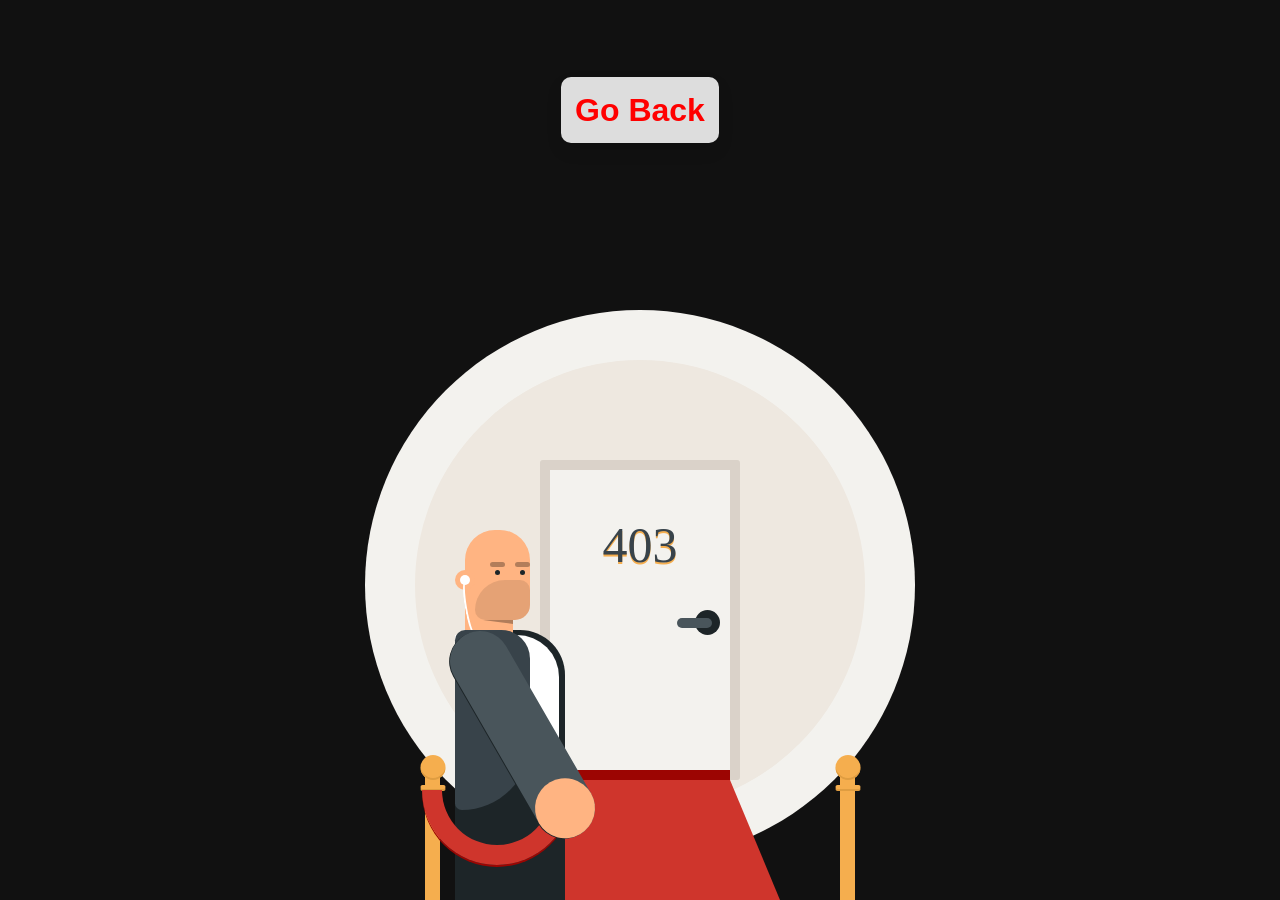
<file: 403/index.html>
<!DOCTYPE html>
<html lang="en" dir="ltr">
<head>
  <meta charset="utf-8">
  <title>403 ERROR! Go Back!</title>
</head>
<body>
  <h1><a href="\copy4/">Go Back</a></h1>
  <div class='hover'>
    <div class='background'>
      <div class='door'>403</div>
      <div class='rug'></div>
    </div>
    <div class='foreground'>
      <div class='bouncer'>
        <div class='head'>
          <div class='neck'></div>
          <div class='eye left'></div>
          <div class='eye right'></div>
          <div class='ear'></div>
        </div>
        <div class='body'></div>
        <div class='arm'></div>
      </div>
      <div class='poles'>
        <div class='pole left'></div>
        <div class='pole right'></div>
        <div class='rope'></div>
      </div>
    </div>
  </div>
</body>


<style type="text/css">

html,
body {
  width: 100%;
  height: 100;
  margin: 0;
  padding: 0;
  font-family: 'Limelight', cursive;
  color: #38434A;
  background: #111;
}
h1 {
  position: relative;
  text-align: center;
  top: 40px;
}

h1 a {
  font-family: 'Poppins', sans-serif;
  display: inline-block;
  margin-top: 1rem;
  padding: .9rem;
  border-radius: 10px;
  background: #ddd;
  font-size: 2rem;
  color: red; 
  cursor: pointer; 
  box-shadow: 0 .5rem 1rem rgba(0, 0, 0, .1);
  transition: all .2s linear;
  text-decoration: none;
  
}

h1 a:hover {
  transform: scale(1.1);
  color: green;
}
.background {
  position: absolute;
  left: 50%;
  bottom: 0;
  transform: translateX(-50%);
}
.background::before {
  display: block;
  content: '';
  position: absolute;
  top: -100px;
  left: 50%;
  transform: translateX(-50%);
  width: 450px;
  height: 450px;
  background: #EEE8E0;
  border-radius: 50%;
  z-index: -1;
}
.background::after {
  display: block;
  content: '';
  position: absolute;
  top: -150px;
  left: 50%;
  transform: translateX(-50%);
  width: 550px;
  height: 550px;
  background: #F3F2EE;
  border-radius: 50%;
  z-index: -2;
}
.door {
  position: relative;
  width: 180px;
  height: 300px;
  margin: 0 auto -10px;
  background: #F3F2EE;
  border: 10px solid #DAD2C9;
  border-radius: 3px;
  font-size: 50px;
  line-height: 3;
  text-align: center;
  text-shadow: 0 2px #F5AE4E;
}
.door::before {
  display: block;
  content: '';
  position: absolute;
  top: 140px;
  right: 10px;
  width: 25px;
  height: 25px;
  background: #1D2528;
  border-radius: 50%;
}
.door::after {
  display: block;
  content: '';
  position: absolute;
  top: 148px;
  right: 18px;
  width: 35px;
  height: 10px;
  background: #49555B;
  border-radius: 5px;
}
.rug {
  width: 180px;
  border-bottom: 120px solid #CF352C;
  border-left: 50px solid transparent;
  border-right: 50px solid transparent;
}
.rug::before {
  display: block;
  content: '';
  position: relative;
  width: 100%;
  height: 10px;
  background: #9C0502;
}
.foreground {
  position: absolute;
  left: 50%;
  bottom: 0;
  transform: translateX(-50%);
}
.bouncer {
  position: relative;
  left: -130px;
  transition: left 1.5s;
}
.bouncer .head {
  position: relative;
  left: 10px;
  margin-bottom: 10px;
  width: 65px;
  height: 90px;
  background: #FFB482;
  border-radius: 15px;
  border-top-left-radius: 30px;
  border-top-right-radius: 30px;
}
.bouncer .head::before {
  display: block;
  content: '';
  position: absolute;
  right: 0;
  bottom: 0;
  width: 55px;
  height: 40px;
  background: rgba(0, 0, 0, 0.1);
  border-radius: 10px;
  border-top-left-radius: 30px;
  border-bottom-right-radius: 15px;
  z-index: 10;
}
.bouncer .head .neck {
  position: absolute;
  bottom: -15px;
  width: 48px;
  height: 30px;
  background: #FFB482;
  z-index: 5;
}
.bouncer .head .neck::before {
  display: block;
  content: '';
  position: absolute;
  top: 15px;
  right: 0;
  width: 0px;
  height: 0px;
  border-left: 15px solid transparent;
  border-right: 15px solid rgba(0, 0, 0, 0.3);
  border-top: 2px solid rgba(0, 0, 0, 0.3);
  border-bottom: 2px solid transparent;
}
.bouncer .head .eye {
  position: absolute;
  top: 40px;
  width: 5px;
  height: 5px;
  background: #1D2528;
  border-radius: 50%;
}
.bouncer .head .eye.left {
  right: 5px;
}
.bouncer .head .eye.right {
  right: 30px;
}
.bouncer .head .eye::before {
  display: block;
  content: '';
  position: relative;
  bottom: 8px;
  right: 5px;
  width: 15px;
  height: 5px;
  background: rgba(0, 0, 0, 0.3);
  border-radius: 5px;
  transition: bottom 0.5s;
}
.bouncer .head .ear {
  position: relative;
  top: 40px;
  left: -10px;
  width: 20px;
  height: 20px;
  background: #FFB482;
  border-radius: 50%;
}
.bouncer .head .ear::before {
  display: block;
  content: '';
  position: relative;
  top: 5px;
  left: 5px;
  width: 10px;
  height: 10px;
  background: #FFF;
  border-radius: 50%;
}
.bouncer .head .ear::after {
  display: block;
  content: '';
  position: relative;
  top: -3px;
  left: 10px;
  width: 10px;
  height: 55px;
  border-top: 3px solid transparent;
  border-left: 2px solid #FFF;
  border-bottom: 3px solid transparent;
  border-radius: 50%;
  transform: rotate(-10deg);
  z-index: 10;
}
.bouncer .body {
  position: relative;
  width: 110px;
  height: 270px;
  background: #1D2528;
  border-top-right-radius: 45px;
  border-top-left-radius: 15px;
}
.bouncer .body::before {
  display: block;
  content: '';
  position: relative;
  top: 5px;
  width: 104px;
  height: 110px;
  background: #FFF;
  border-top-right-radius: 42px;
}
.bouncer .body::after {
  display: block;
  content: '';
  position: absolute;
  top: 0;
  width: 75px;
  height: 180px;
  background: #38434A;
  border-top-right-radius: 42px;
  border-top-left-radius: 15px;
  border-bottom-right-radius: 100px;
  border-bottom-left-radius: 10px;
  z-index: 15;
}
.bouncer .arm {
  position: absolute;
  top: 105px;
  left: -20px;
  width: 60px;
  height: 230px;
  background: #49555B;
  border-radius: 30px;
  box-shadow: -1px 0px #1D2528;
  transform: rotate(-30deg);
  transform-origin: top center;
  z-index: 20;
  transition: transform 1s;
}
.bouncer .arm::before {
  display: block;
  content: '';
  position: absolute;
  bottom: 0;
  width: 60px;
  height: 60px;
  background: #FFB482;
  border-radius: 50%;
}
.poles {
  position: absolute;
  left: 50%;
  bottom: 0;
  transform: translateX(-25%);
}
.poles .pole {
  position: absolute;
  bottom: 0;
  width: 15px;
  height: 135px;
  background: #F5AE4E;
}
.poles .pole.left {
  left: 200px;
}
.poles .pole.right {
  right: 200px;
}
.poles .pole::before {
  display: block;
  content: '';
  position: absolute;
  top: -10px;
  left: 50%;
  transform: translateX(-50%);
  width: 25px;
  height: 25px;
  background: #F5AE4E;
  border-radius: 50%;
  box-shadow: inset 0 -2px #DF9D41;
}
.poles .pole::after {
  display: block;
  content: '';
  position: absolute;
  top: 20px;
  left: 50%;
  transform: translateX(-50%);
  width: 25px;
  height: 4px;
  background: #F5AE4E;
  border-radius: 4px;
  box-shadow: 0 2px #DF9D41;
}
.poles .rope {
  position: absolute;
  top: -110px;
  left: -218px;
  width: 150px;
  height: 75px;
  border: 20px solid #CF352C;
  border-top: 0;
  border-bottom-left-radius: 150px;
  border-bottom-right-radius: 150px;
  box-shadow: 0 2px #9C0502;
  box-sizing: border-box;
  transition: width 1.5s;
}
.hover:hover .bouncer {
  left: 130px;
}
.hover:hover .arm {
  transform: rotate(-42deg);
}
.hover:hover .rope {
  width: 435px;
}
.hover:hover .eye::before {
  bottom: 4px;
}


</style>


</html>
</file>
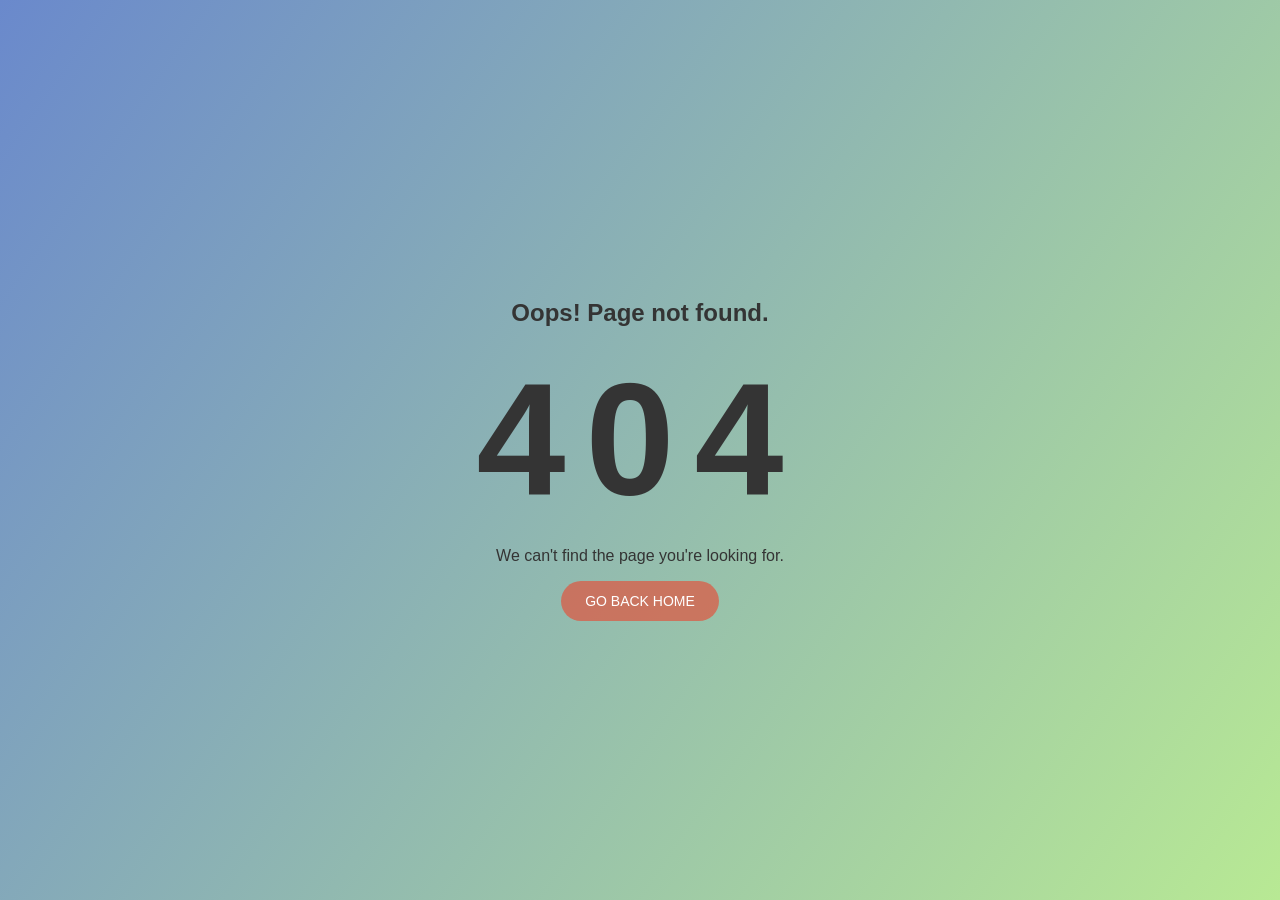
<file: 404/index.html>
<!DOCTYPE html>
<html lang="en" dir="ltr">
<head>
  <meta charset="utf-8">
  <title></title>
</head>
<body>
  <div class="container">
    <h2>Oops! Page not found.</h2>
    <h1>404</h1>
    <p>We can't find the page you're looking for.</p>
    <a href="/copy4">Go back home</a>
  </div>
</body>


<style type="text/css">

body{
  margin: 0;
  padding: 0;
  font-family: "montserrat",sans-serif;
  min-height: 100vh;
  background-image: linear-gradient(125deg,#6a89cc,#b8e994);
}

.container{
  width: 100%;
  position: absolute;
  top: 50%;
  transform: translateY(-50%);
  text-align: center;
  color: #343434
}

.container h1{
  font-size: 160px;
  margin: 0;
  font-weight: 900;
  letter-spacing: 20px;
  -webkit-background-clip: text;
}

.container a{
  text-decoration: none;
  background: #e55039aa;
  color: #fff;
  padding: 12px 24px;
  display: inline-block;
  border-radius: 25px;
  font-size: 14px;
  text-transform: uppercase;
  transition: 0.4s;
}

.container a:hover{
  background: #e55039;
}



</style>


</html>
</file>
